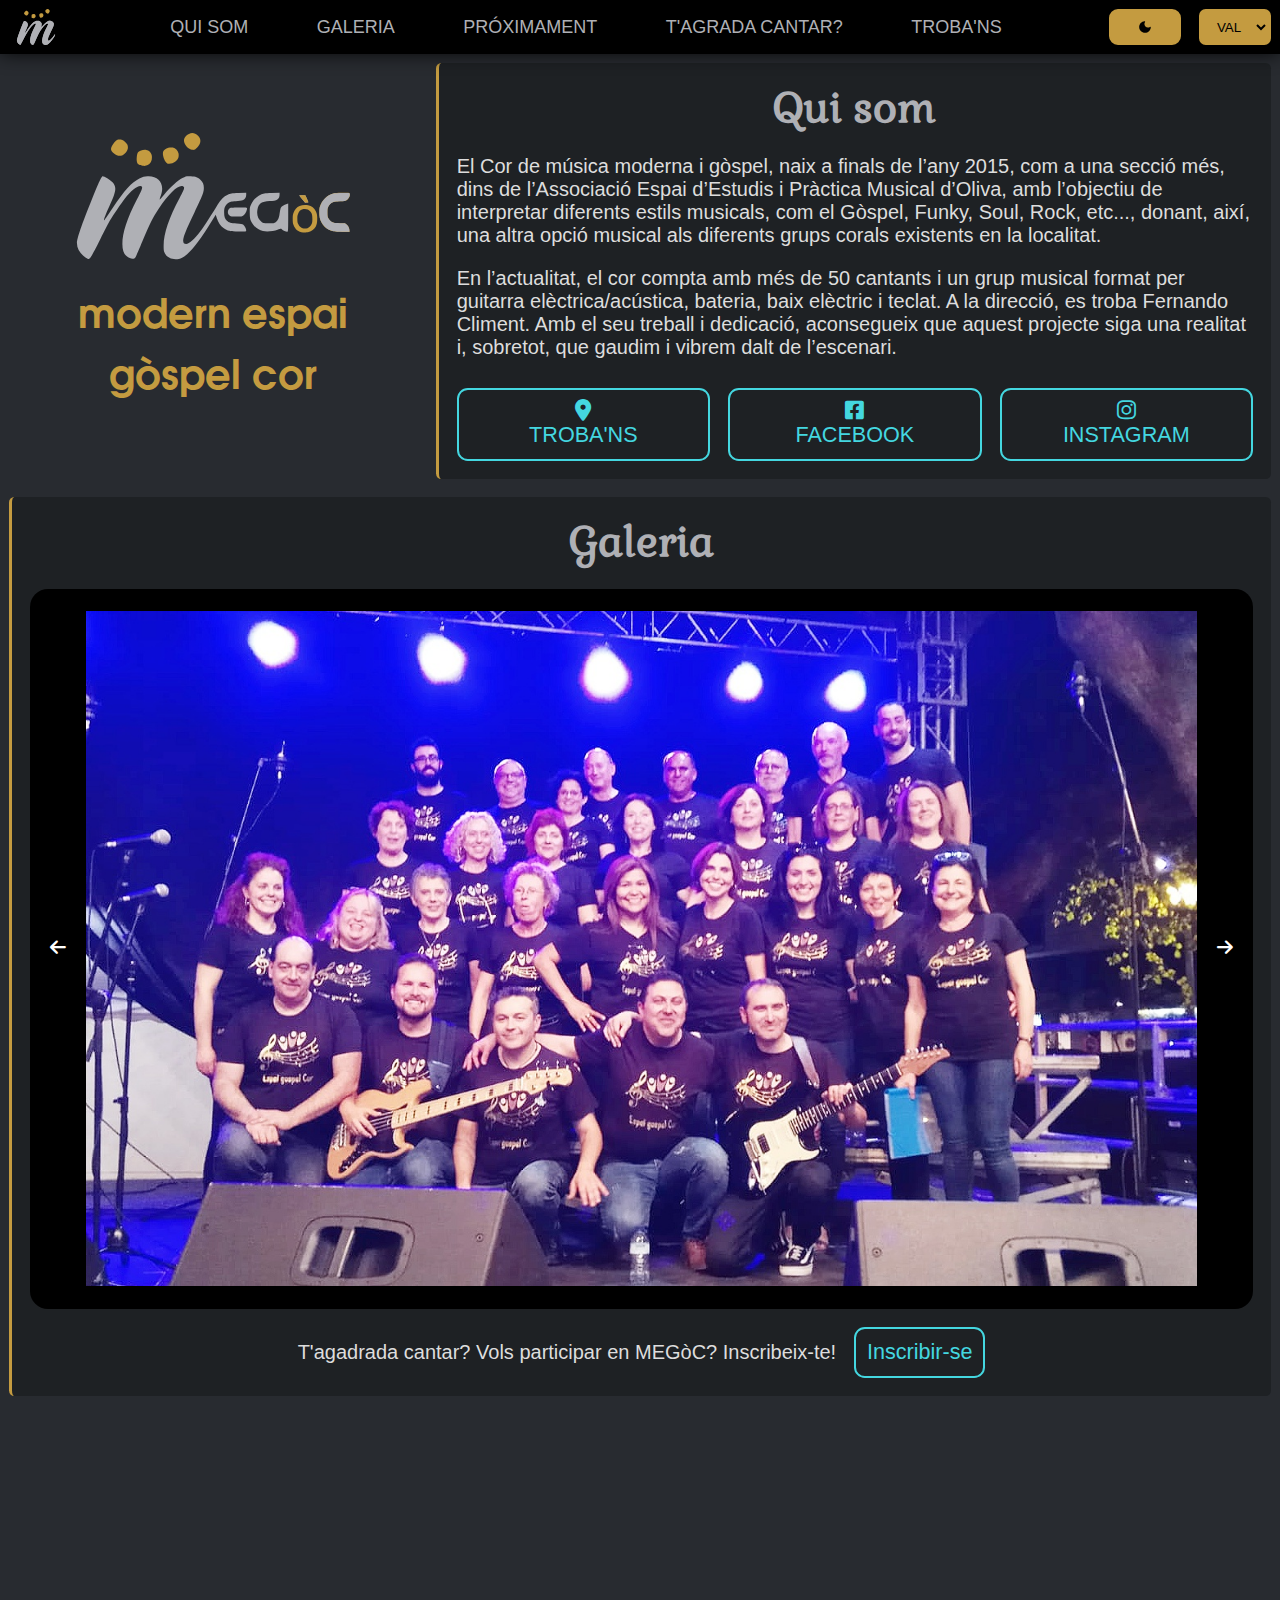
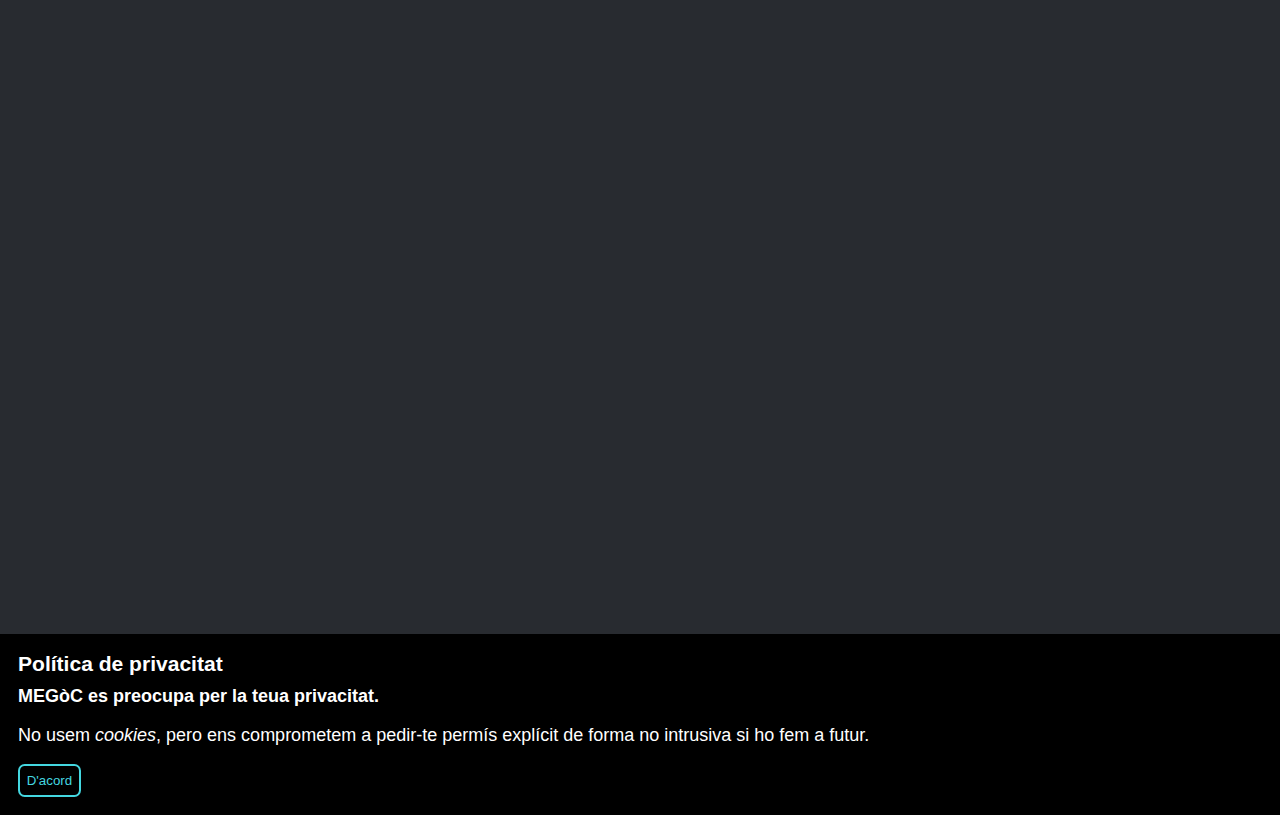
<file: index.html>
<!DOCTYPE html>
<html lang="es" class="dark">
  <head>
    <meta charset="UTF-8" />
    <meta http-equiv="X-UA-Compatible" content="IE=edge" />
    <meta name="viewport" content="width=device-width, initial-scale=1.0" />
    <!--FONTAWESOME-->
    <link rel="stylesheet" href="fontawesome/css/all.min.css">
    <!--ANIMATIONS-->
    <link rel="stylesheet" href="css/animate.compat.css">
    <script src="js/wow.min.js"></script>
    <!--TRANSLATIONS-->
    <script src="js/translate.js"></script>

    <link rel="stylesheet" href="css/style.css" />
    <script src="js/code.js" defer></script>
    <title>MEGòC</title>
    <link rel="shortcut icon" href="./img/megoc-m.svg">
  </head>

  <body>
    <header class="dropshadow">
      <div id="logo-m">
        <img src="img/megoc-m.svg" alt="Logo MEGòC M" />
      </div>
      <nav id="nav-pc">
        <ul class="nav-links">
          <li><a href="#qui-som">QUI SOM</a></li>
          <li><a href="#galeria">GALERIA</a></li>
          <li><a href="#proximament">PRÓXIMAMENT</a></li>
          <li><a href="#cantar">T'AGRADA CANTAR?</a></li>
          <li><a href="#trobans">TROBA'NS</a></li>
        </ul>
      </nav>
      <nav id="nav-mobile">
        <ul class="nav-links">
          <li><a href="#qui-som">QUI SOM</a></li>
          <li><a href="#galeria">GALERIA</a></li>
          <li><a href="#proximament">PRÓXIMAMENT</a></li>
          <li><a href="#cantar">T'AGRADA CANTAR?</a></li>
          <li><a href="#trobans">TROBA'NS</a></li>
          <li>
            <div id="tema-idioma-nav">
              <a class=".button tema-btn"><i></i></a>
              <select class="idioma">
                <option value="val" selected>VAL</option>
                <option value="esp">ESP</option>
                <option value="eng">ENG</option>
              </select>
            </div>
          </li>
        </ul>
      </nav>
      <div id="tema-idioma-hd">
        <a class="button tema-btn"><i></i></a>
        <select class="idioma">
          <option value="val" selected>VAL</option>
          <option value="esp">ESP</option>
          <option value="eng">ENG</option>
        </select>
      </div>
      <div id="h-menu">
        <img src="img/hamburger.svg" alt="Menú" />
      </div>
    </header>
    <main class="animate fadeIn">
      <section>
        <div id="logo-megoc">
          <img src="img/megoc-full.svg" alt="Logo completo de megoc" />
        </div>
        <h1>modern&nbsp;espai gòspel&nbsp;cor</h1>
      </section>

      <section id="qui-som">
        <h2>Qui som</h2>
        <p>
          El Cor de música moderna i gòspel, naix a finals de l’any 2015, com a una secció
          més, dins de l’Associació Espai d’Estudis i Pràctica Musical d’Oliva, amb l’objectiu de
          interpretar diferents estils musicals, com el Gòspel, Funky, Soul, Rock, etc..., donant,
          així, una altra opció musical als diferents grups corals existents en la localitat.
        </p>
        <p>
          En l’actualitat, el cor compta amb més de 50 cantants i un grup musical format per
          guitarra elèctrica/acústica, bateria, baix elèctric i teclat. A la direcció, es troba
          Fernando Climent. Amb el seu treball i dedicació, aconsegueix que aquest projecte
          siga una realitat i, sobretot, que gaudim i vibrem dalt de l’escenari.
        </p>
        <div id="redes">
          <a href="#trobans" class="button">
            <p><i class="fa-solid fa-location-dot fa-fw"></i><span>Troba'ns</span></p>
          </a>
          <a href="https://www.facebook.com/ModernEspaiGospelCor" class="button">
            <p><i class="fa-brands fa-square-facebook fa-fw"></i><span>Facebook</span></p>
          </a>
          <a href="https://www.instagram.com/modernespaigospelcor" class="button">
            <p><i class="fa-brands fa-instagram fa-fw"></i><span>Instagram</span></p>
          </a>
        </div>
      </section>

      <section id="galeria">
        <h2>Galeria</h2>
        <div class="galeria">
          <button class="left-arrow clear-input"><i class="fa-solid fa-arrow-left"></i></button>
          <div class="imgs">
            <div class="img-wrapper">
              <img src="img/logos-fotos-megoc/IMG-20201005-WA0022.jpg" alt="" />
            </div>
            <div class="img-wrapper">
              <img src="img/logos-fotos-megoc/IMG-20210603-WA0006.jpg" alt="" />
            </div>
            <div class="img-wrapper">
              <img
                src="img/logos-fotos-megoc/IMG_20210726_161649_466.jpg"
                alt=""
              />
            </div>
            <div class="img-wrapper">
              <img
                src="img/logos-fotos-megoc/IMG_20210903_125707_426.webp"
                alt=""
              />
            </div>
          </div>
          <button class="right-arrow clear-input"><i class="fa-solid fa-arrow-right"></i></button>
        </div>
        <div id="group-insc">
          <p>T'agadrada cantar? Vols participar en MEGòC? Inscribeix-te!</p>
          <a href="#cantar" class="button">Inscribir-se</a>
        </div>
      </section>

      <section id="proximament">
        <h2>Próximament</h2>
        <div class="calendario">
          <div class="hoja">
            <h3><strong>10</strong> gener</h3>
            <p>
              Lorem ipsum dolor sit amet, consectetur adipisicing elit. Possimus
              <br>
              <a href="/posts/example/">Más info</a>
            </p>
          </div>
          <div class="hoja">
            <h3><strong>1</strong> febrer</h3>
            <p>
              Lorem ipsum dolor sit amet, consectetur adipisicing elit. Possimus
              <br>
              <a href="/posts/example/">Más info</a>
            </p>
          </div>
          <div class="hoja">
            <h3><strong>5</strong> febrer</h3>
            <p>
              Lorem ipsum dolor sit amet, consectetur adipisicing elit. Possimus
              <br>
              <a href="/posts/example/">Más info</a>
            </p>
          </div>
          <div class="hoja">
            <h3><strong>29</strong> març</h3>
            <p>
              Lorem ipsum dolor sit amet, consectetur adipisicing elit. Possimus
              <br>
              <a href="/example/">Más info</a>
            </p>
          </div>
        </div>
      </section>

      <section id="cantar">
        <h2>T'agrada cantar?</h2>
        <p>
          MEGòC accepta participants dos vegades al any, avans de certs events importants.
        </p>
        <p>
          Per a formar part de MEGòC has de enviar-nos per correu electrónic la teua educació musical y parlar-nos una mica sobre tu y sobre que vols guanyar de l'experiència.
        </p>
        <div id="inscripcion">
          <p><strong>Dates d'inscripció</strong></p>
          <ul>
            <li>Del dia X de Y al A de B</li>
            <li>Del dia X de Y al A de B</li>
          </ul>
        </div>
        <a href="#" id="button-insc" class="button">Envia'ns un correu per a inscribir-te</a>
      </section>

      <section id="trobans">
        <h2>Troba'ns</h2>
        <p>Pots troban-nos assajant en aquests llocs</p>
        <div id="lugares">
          <div>
            <h3>Fecha, hora, Calle falsa 1, nº1</h3>
            <img src="img/poble1.jpeg" alt="" />
          </div>
          <div>
            <h3>Fecha, hora, Calle falsa 3, nº1</h3>
            <img src="img/poble2.jpeg" alt="" />
          </div>
        </div>
      </section>
    </main>
    <footer>
      <h3>Política de privacitat</h3>
      <p>
        <strong>MEGòC es preocupa per la teua privacitat.</strong>
      </p>
      <p>
        No usem <em>cookies</em>, pero ens comprometem a pedir-te permís explícit de forma no intrusiva si ho fem a futur.
      </p>
      <button id="close">D'acord</button>
    </footer>
    <form id="form-insc">
      <div class="form-group">
        <label for="nom">Nom</label>
        <input type="text" id="nom" name="nom" required="true">
      </div>
      <div class="form-group">
        <label for="email">Correu Electrónic</label>
        <input type="email" id="email" name="email" required="true">
      </div>
      <div class="form-group">
        <label for="asumpte">Asumpte</label>
        <input type="text" id="asumpte" name="asumpte" required="true">
      </div>
      <div class="form-group">
        <label for="cos">Cos</label>
        <textarea id="cos" name="cos" required="true"></textarea>
      </div>
      <div class="button-group">
        <button type="submit">Envia</button>
      </div>
    </form>
    <div id="overlay"></div>
  </body>
</html>
</file>
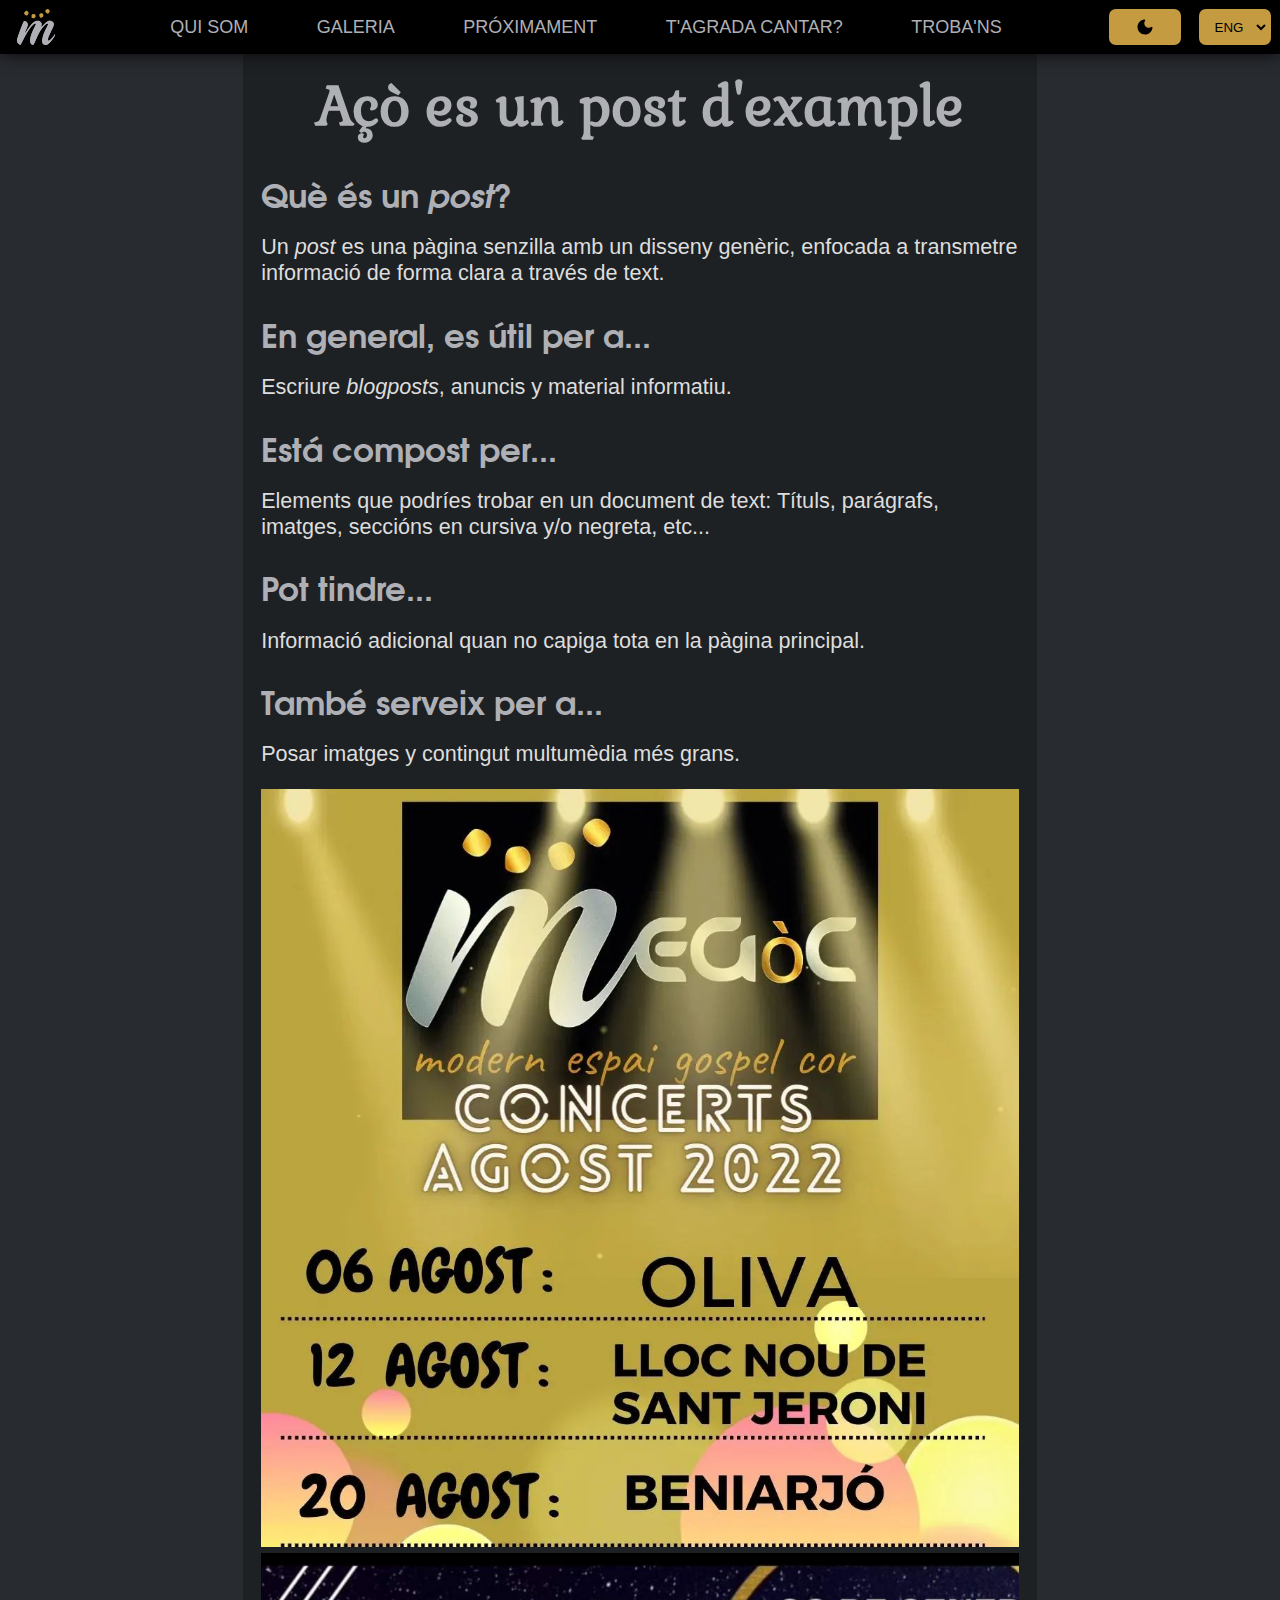
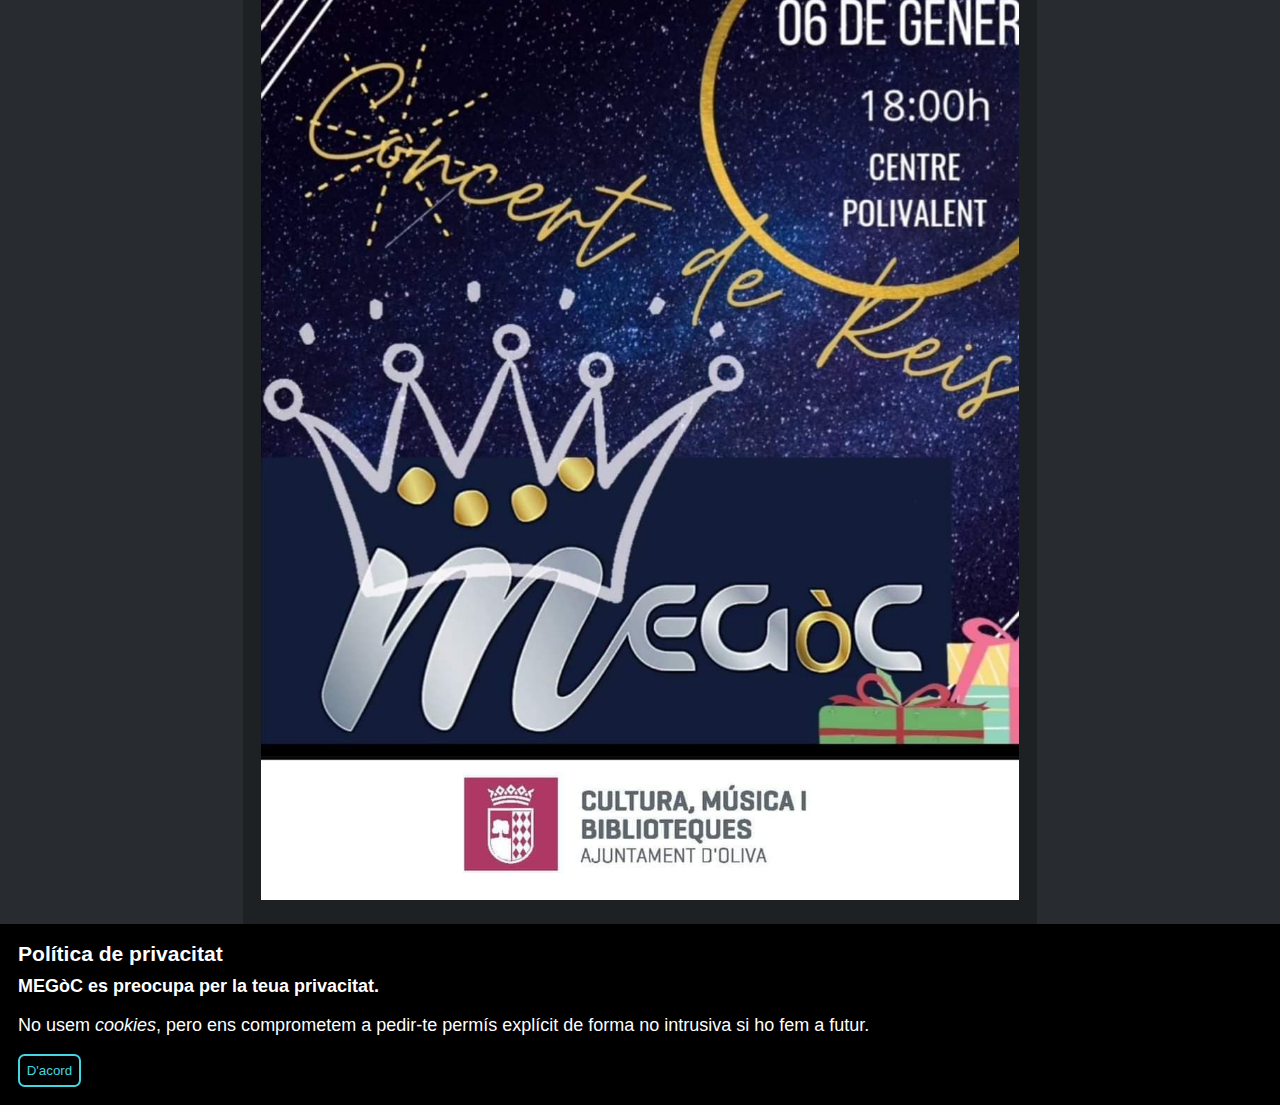
<file: example/index.html>
<!DOCTYPE html>
<html lang="es">
  <head>
    <title></title>
    <meta charset="UTF-8">
    <meta name="viewport" content="width=device-width, initial-scale=1">
    <!--FONTAWESOME-->
    <link rel="stylesheet" href="/fontawesome/css/all.min.css">
    <!--ANIMATIONS-->
    <link rel="stylesheet" href="/css/animate.compat.css">
    <script src="/js/wow.min.js"></script>
    <!--TRANSLATIONS-->
    <script src="/js/translate.js"></script>

    <link rel="stylesheet" href="/css/post.css" />
    <script src="/js/code.js" defer></script>
  </head>
  <body>
    <header class="dropshadow">
      <div id="logo-m">
        <img src="/img/megoc-m.svg" alt="Logo MEGòC M" />
      </div>
      <nav id="nav-pc">
        <ul class="nav-links">
          <li><a href="/#qui-som">QUI SOM</a></li>
          <li><a href="/#galeria">GALERIA</a></li>
          <li><a href="/#proximament">PRÓXIMAMENT</a></li>
          <li><a href="/#cantar">T'AGRADA CANTAR?</a></li>
          <li><a href="/#trobans">TROBA'NS</a></li>
        </ul>
      </nav>
      <nav id="nav-mobile">
        <ul class="nav-links">
          <li><a href="/#qui-som">QUI SOM</a></li>
          <li><a href="/#galeria">GALERIA</a></li>
          <li><a href="/#proximament">PRÓXIMAMENT</a></li>
          <li><a href="/#cantar">T'AGRADA CANTAR?</a></li>
          <li><a href="/#trobans">TROBA'NS</a></li>
          <li>
            <div id="tema-idioma-nav">
              <button class="tema-btn"><i></i></button>
              <select class="idioma">
                <option value="val" selected>VAL</option>
                <option value="esp" selected>ESP</option>
                <option value="eng" selected>ENG</option>
              </select>
            </div>
          </li>
        </ul>
      </nav>
      <div id="tema-idioma-hd">
        <button class="tema-btn"><i></i></button>
        <select class="idioma">
          <option value="val" selected>VAL</option>
          <option value="esp" selected>ESP</option>
          <option value="eng" selected>ENG</option>
        </select>
      </div>
      <div id="h-menu">
        <img src="/img/hamburger.svg" alt="Menú" />
      </div>
    </header>

    <main>
      <h1>Açò es un post d'example</h1>
      <h2>Què és un <em>post</em>?</h2>
      <p>Un <em>post</em> es una pàgina senzilla amb un disseny genèric, enfocada a transmetre informació de forma clara a través de text.</p>
      <h2>En general, es útil per a...</h2>
      <p>Escriure <em>blogposts</em>, anuncis y material informatiu.</p>
      <h2>Está compost per...</h2>
      <p>Elements que podríes trobar en un document de text: Títuls, parágrafs, imatges, seccións en cursiva y/o negreta, etc...</p>
      <h2>Pot tindre...</h2>
      <p>Informació adicional quan no capiga tota en la pàgina principal.</p>
      <h2>També serveix per a...</h2>
      <p>Posar imatges y contingut multumèdia més grans.</p>
      <div class="media">
        <img src="/img/ig-3.jpeg" alt="">
        <img src="/img/ig-4.jpg" alt="">
      </div>
    </main>

    <footer>
      <h3>Política de privacitat</h3>
      <p>
      <strong>MEGòC es preocupa per la teua privacitat.</strong>
      </p>
      <p>
        No usem <em>cookies</em>, pero ens comprometem a pedir-te permís explícit de forma no intrusiva si ho fem a futur.
      </p>
      <button id="close">D'acord</button>
    </footer>
  </body>
</html>
</file>
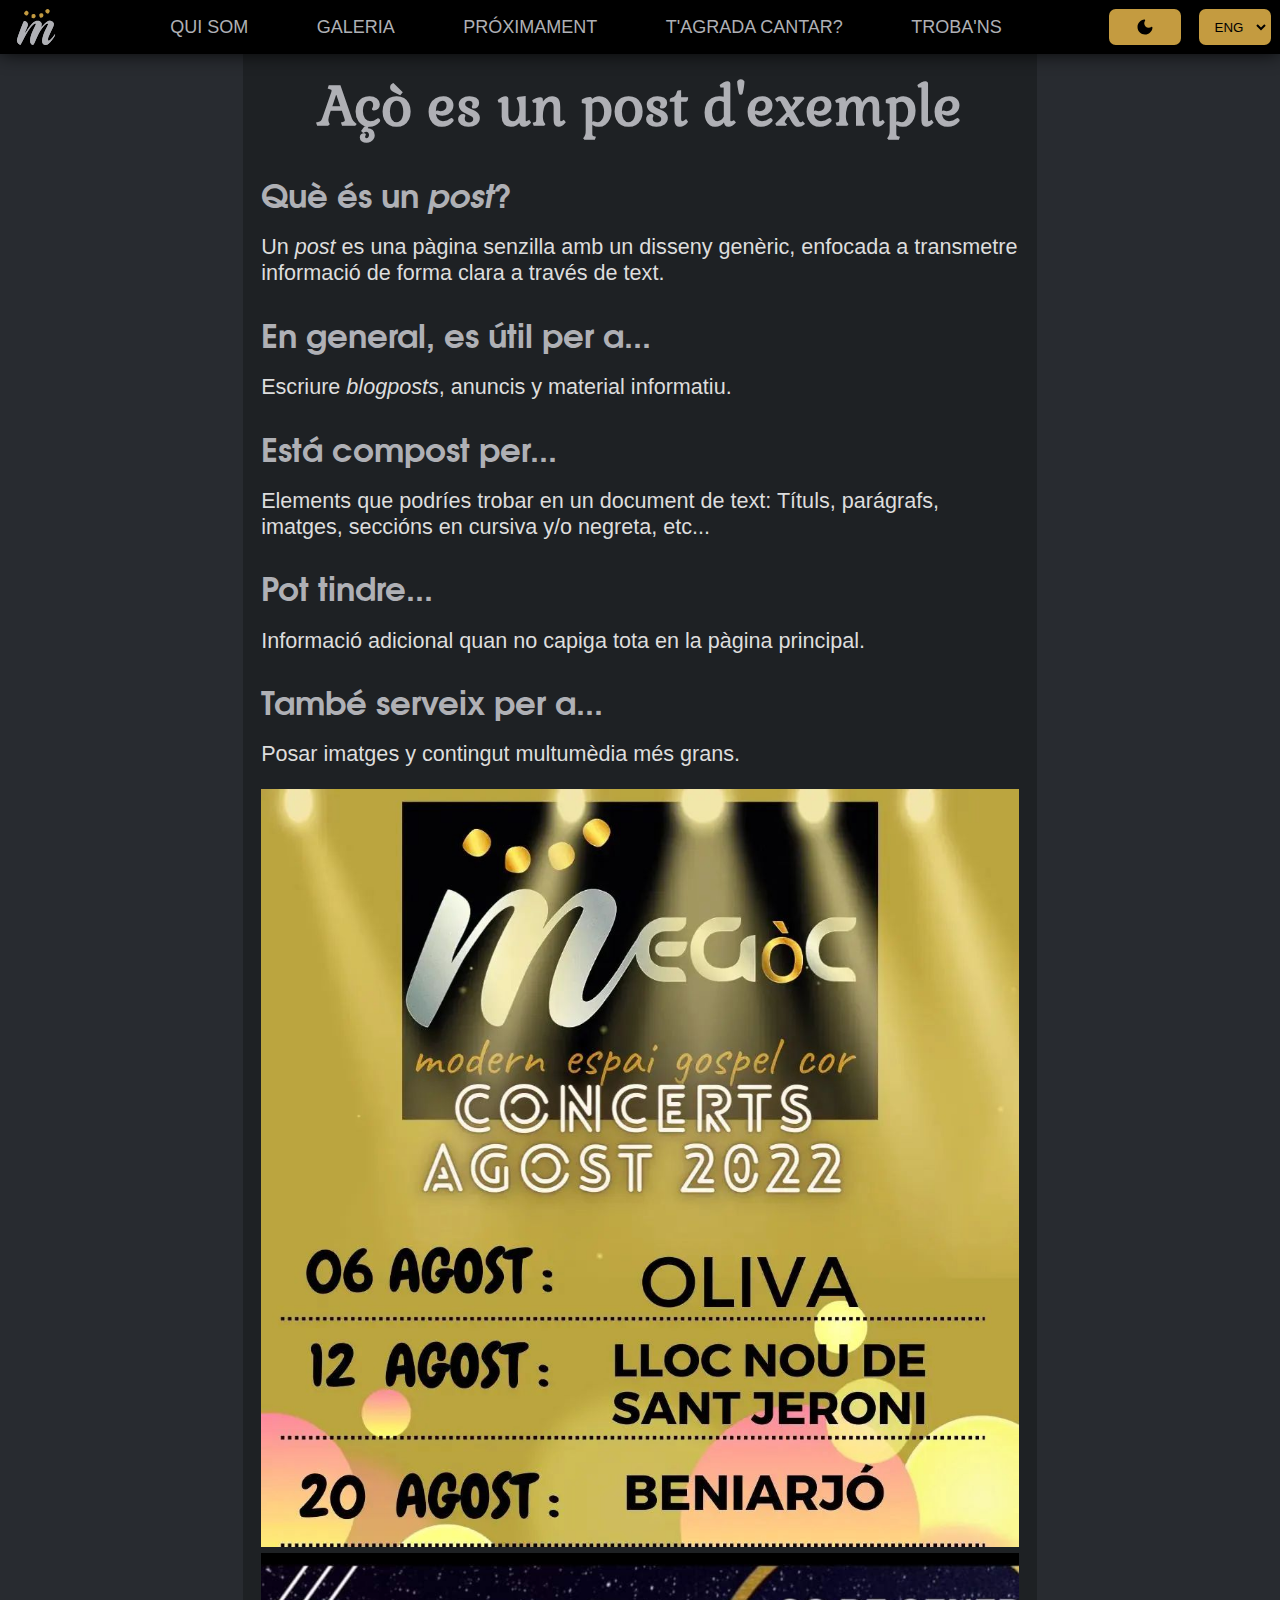
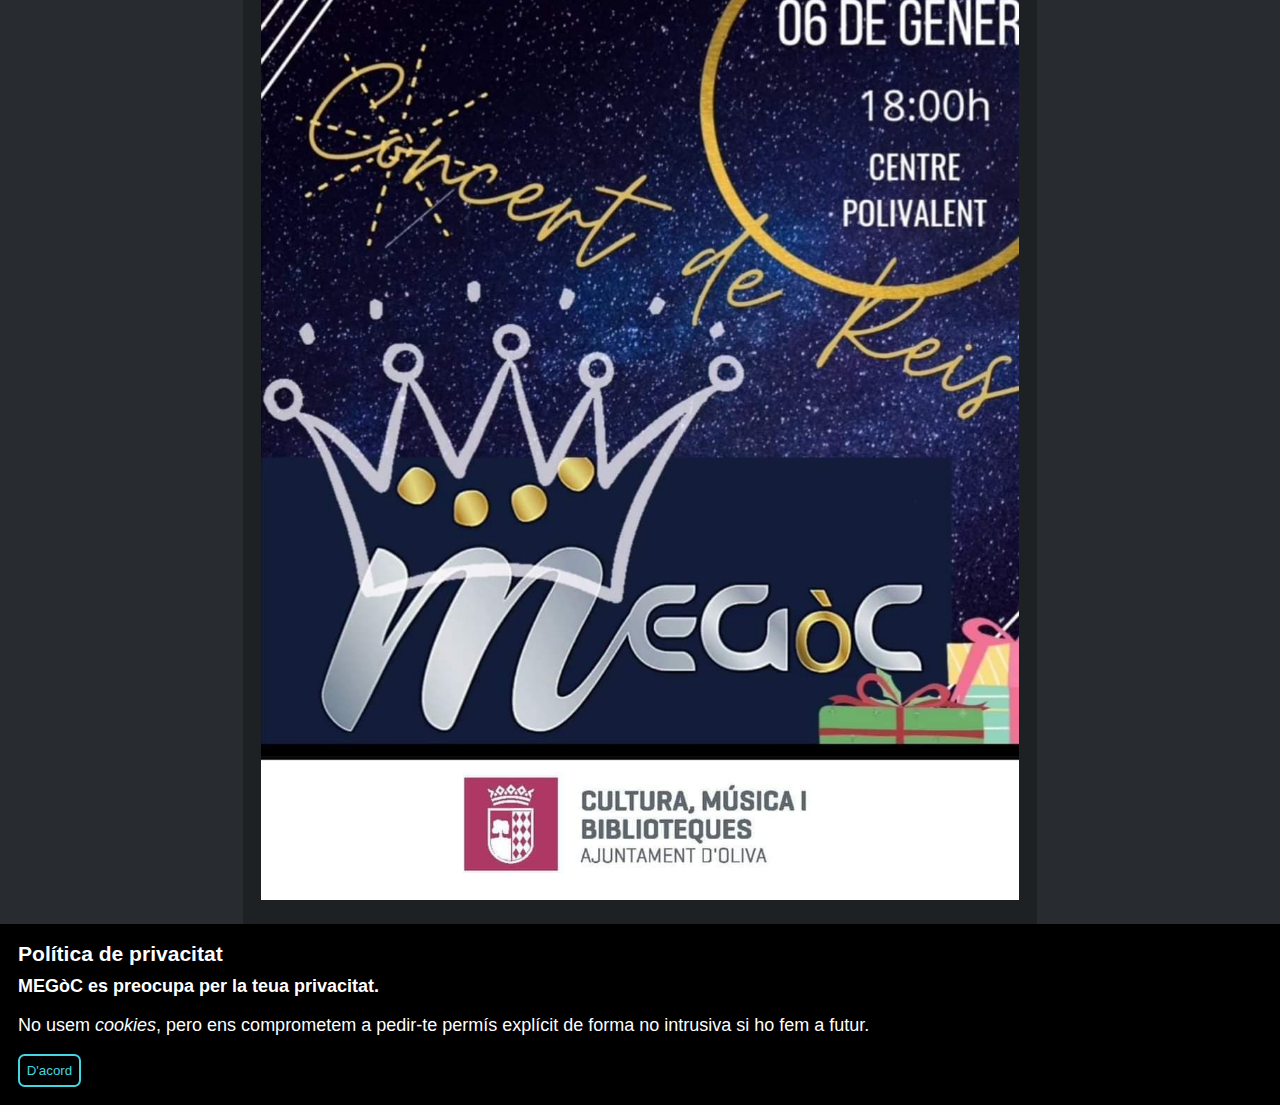
<file: posts/example/index.html>
<!DOCTYPE html>
<html lang="es">
  <head>
    <title></title>
    <meta charset="UTF-8">
    <meta name="viewport" content="width=device-width, initial-scale=1">
    <!--FONTAWESOME-->
    <link rel="stylesheet" href="/fontawesome/css/all.min.css">
    <!--ANIMATIONS-->
    <link rel="stylesheet" href="/css/animate.compat.css">
    <script src="/js/wow.min.js"></script>
    <!--TRANSLATIONS-->
    <script src="/js/translate.js"></script>

    <link rel="stylesheet" href="/css/post.css" />
    <script src="/js/code.js" defer></script>
    <link rel="shortcut icon" href="./img/megoc-m.svg">
  </head>
  <body>
    <header class="dropshadow">
      <div id="logo-m">
        <img src="/img/megoc-m.svg" alt="Logo MEGòC M" />
      </div>
      <nav id="nav-pc">
        <ul class="nav-links">
          <li><a href="/#qui-som">QUI SOM</a></li>
          <li><a href="/#galeria">GALERIA</a></li>
          <li><a href="/#proximament">PRÓXIMAMENT</a></li>
          <li><a href="/#cantar">T'AGRADA CANTAR?</a></li>
          <li><a href="/#trobans">TROBA'NS</a></li>
        </ul>
      </nav>
      <nav id="nav-mobile">
        <ul class="nav-links">
          <li><a href="/#qui-som">QUI SOM</a></li>
          <li><a href="/#galeria">GALERIA</a></li>
          <li><a href="/#proximament">PRÓXIMAMENT</a></li>
          <li><a href="/#cantar">T'AGRADA CANTAR?</a></li>
          <li><a href="/#trobans">TROBA'NS</a></li>
          <li>
            <div id="tema-idioma-nav">
              <button class="tema-btn"><i></i></button>
              <select class="idioma">
                <option value="val" selected>VAL</option>
                <option value="esp" selected>ESP</option>
                <option value="eng" selected>ENG</option>
              </select>
            </div>
          </li>
        </ul>
      </nav>
      <div id="tema-idioma-hd">
        <button class="tema-btn"><i></i></button>
        <select class="idioma">
          <option value="val" selected>VAL</option>
          <option value="esp" selected>ESP</option>
          <option value="eng" selected>ENG</option>
        </select>
      </div>
      <div id="h-menu">
        <img src="/img/hamburger.svg" alt="Menú" />
      </div>
    </header>

    <main>
      <h1>Açò es un post d'exemple</h1>
      <h2>Què és un <em>post</em>?</h2>
      <p>Un <em>post</em> es una pàgina senzilla amb un disseny genèric, enfocada a transmetre informació de forma clara a través de text.</p>
      <h2>En general, es útil per a...</h2>
      <p>Escriure <em>blogposts</em>, anuncis y material informatiu.</p>
      <h2>Está compost per...</h2>
      <p>Elements que podríes trobar en un document de text: Títuls, parágrafs, imatges, seccións en cursiva y/o negreta, etc...</p>
      <h2>Pot tindre...</h2>
      <p>Informació adicional quan no capiga tota en la pàgina principal.</p>
      <h2>També serveix per a...</h2>
      <p>Posar imatges y contingut multumèdia més grans.</p>
      <div class="media">
        <img src="/img/ig-3.jpeg" alt="">
        <img src="/img/ig-4.jpg" alt="">
      </div>
    </main>

    <footer>
      <h3>Política de privacitat</h3>
      <p>
      <strong>MEGòC es preocupa per la teua privacitat.</strong>
      </p>
      <p>
        No usem <em>cookies</em>, pero ens comprometem a pedir-te permís explícit de forma no intrusiva si ho fem a futur.
      </p>
      <button id="close">D'acord</button>
    </footer>
  </body>
</html>
</file>
<file: css/style.css>
@charset "UTF-8";
@font-face {
  font-family: tex-gyre-adventor;
  src: url(../fonts/texgyreadventor-regular.otf);
  font-style: normal;
  font-weight: normal;
}
@font-face {
  font-family: tex-gyre-adventor;
  src: url(../fonts/texgyreadventor-bold.otf);
  font-style: normal;
  font-weight: bold;
}
@font-face {
  font-family: tex-gyre-adventor;
  src: url(../fonts/texgyreadventor-italic.otf);
  font-style: italic;
  font-weight: normal;
}
@font-face {
  font-family: tex-gyre-adventor;
  src: url(../fonts/texgyreadventor-bolditalic.otf);
  font-style: italic;
  font-weight: bold;
}
@font-face {
  font-family: Gabriela;
  src: url(../fonts/Gabriela-Regular.ttf);
}
* {
  padding: 0;
  margin: 0;
  box-sizing: border-box;
  list-style-type: none;
  text-decoration: none;
}

:root {
  --megoc-silver: #AFB0B5;
  --megoc-gold: #C49B40;
  --red: #E04D44;
  --links: #44D7E0;
  --blue: var(--links);
  --fg: #DDDDDD;
  --hl: var(--megoc-silver);
  --btn-bg: var(--blue);
  --btn-fg: black;
  --bg-1: #1e2124;
  --bg-2: #282b30;
  --bg-3: #36393e;
  --bg-4: #424549;
  background-color: var(--bg-2);
  color: var(--fg);
  font-size: 18px;
  font-family: "Open Sans", Helvetica, Arial, sans-serif;
  --header-height: 3rem;
  scroll-padding-top: var(--header-height);
  scroll-behavior: smooth;
}
:root.light {
  --fg: #2E2E2E;
  --hl: var(--megoc-gold);
  --bg-4: #f6f6f6;
  --bg-3: #f0ebeb;
  --bg-2: #ece7e7;
  --bg-1: #d8d8d8;
  --blue: #0066ff;
  --btn-fg: white;
}

main *:not(:is(button, .button)) {
  transition: none 400ms ease;
  transition-property: background-color, color, border-color;
}

h1, h2, h3, h4, li {
  padding-bottom: 0.5em;
}

p {
  padding-bottom: 1em;
}

h2 {
  color: var(--hl);
}

a {
  color: var(--blue);
}

input[type=sumbit],
input[type=reset],
select,
button,
.button {
  background-color: transparent;
  color: var(--btn-bg);
  border: 2px solid var(--btn-bg);
  border-radius: 0.5em;
  padding: 0.5em;
  transition: none 50ms ease;
  transition-property: background-color, color, transform;
  display: block;
  text-align: center;
}
input[type=sumbit]:is(:hover, :focus),
input[type=reset]:is(:hover, :focus),
select:is(:hover, :focus),
button:is(:hover, :focus),
.button:is(:hover, :focus) {
  background-color: var(--btn-bg);
  color: var(--btn-fg);
}
input[type=sumbit]:is(:active),
input[type=reset]:is(:active),
select:is(:active),
button:is(:active),
.button:is(:active) {
  transform: scale(0.95);
}

.snap {
  scroll-snap-align: start;
}

.clear-input, .galeria .left-arrow, .galeria .right-arrow {
  border: none;
  outline: none;
  color: inherit;
  cursor: pointer;
  font-size: 1rem;
  font-family: inherit;
}
.clear-input:hover, .galeria .left-arrow:hover, .galeria .right-arrow:hover, .clear-input:focus, .galeria .left-arrow:focus, .galeria .right-arrow:focus, .clear-input:active, .galeria .left-arrow:active, .galeria .right-arrow:active {
  transform: none;
}

.tema-btn {
  border-radius: 0.5em;
}
.tema-btn i {
  display: block;
  height: 100%;
}
.tema-btn i::before {
  content: "";
  display: block;
  width: 100%;
  height: 100%;
  background-image: url("../img/moon.svg");
  background-position: center;
  background-size: contain;
  background-repeat: no-repeat;
}
.light .tema-btn i::before {
  background-image: url("../img/sun.svg");
}

.galeria {
  display: grid;
  grid-template-columns: calc(1rem + 3vw) 1fr calc(1rem + 3vw);
  margin-bottom: 1rem;
}
.galeria .imgs {
  overflow-x: scroll;
  scroll-behavior: smooth;
  scroll-snap-type: x mandatory;
  grid-column: 2/3;
  display: grid;
  grid-template-rows: 1fr;
  grid-auto-flow: column;
  grid-auto-columns: 100%;
}
.galeria .imgs .img-wrapper {
  scroll-snap-align: start;
  background-color: black;
  display: grid;
  place-items: center;
  max-height: 100%;
  max-width: 100%;
}
.galeria .imgs .img-wrapper img {
  text-align: center;
  max-height: 80vmin;
  max-width: 100%;
}
.galeria .left-arrow, .galeria .right-arrow {
  height: 100%;
  margin: 0;
  border: unset;
  background-color: black;
  color: white;
  text-align: center;
  transition: box-shadow 150ms ease;
  z-index: 1;
}
.galeria .left-arrow.left-arrow, .galeria .right-arrow.left-arrow {
  border-radius: 1rem 0 0 1rem;
}
.galeria .left-arrow.left-arrow:hover, .galeria .right-arrow.left-arrow:hover {
  box-shadow: 1rem 0px 10px -10px rgba(80, 80, 80, 0.9);
}
.galeria .left-arrow.right-arrow, .galeria .right-arrow.right-arrow {
  border-radius: 0 1rem 1rem 0;
}
.galeria .left-arrow.right-arrow:hover, .galeria .right-arrow.right-arrow:hover {
  box-shadow: -1rem 0px 10px -10px rgba(80, 80, 80, 0.9);
}

#overlay {
  z-index: 15;
  position: fixed;
  inset: 0;
  opacity: 0;
  display: none;
  transition: opacity 200ms ease;
  background-color: black;
}

body.show-form #overlay {
  display: unset;
  opacity: 0.8;
}
body.show-form main > * {
  cursor: default !important;
}

form#form-insc {
  z-index: 20;
  font-size: 120%;
  background-color: var(--bg-1);
  color: var(--fg);
  position: fixed;
  top: 50%;
  left: 50%;
  max-width: 80vw;
  width: 500px;
  padding: 1rem 2rem;
  transform: translate(-50%, -50%);
  border: 0.2rem solid var(--hl);
  border-radius: 0.5rem;
  display: none;
}
form#form-insc label {
  font-weight: bold;
  font-size: 110%;
}
form#form-insc input, form#form-insc textarea, form#form-insc button, form#form-insc .button {
  font-size: inherit;
  border: 2px solid var(--hl);
  border-radius: 0.25rem;
  color: inherit;
  background-color: var(--bg-3);
  padding: 0.5rem;
}
form#form-insc input:hover, form#form-insc input:active, form#form-insc textarea:hover, form#form-insc textarea:active, form#form-insc button:hover, form#form-insc button:active, form#form-insc .button:hover, form#form-insc .button:active {
  background-color: var(--bg-4);
}
form#form-insc input:hover[type=submit], form#form-insc input:active[type=submit], form#form-insc textarea:hover[type=submit], form#form-insc textarea:active[type=submit], form#form-insc button:hover[type=submit], form#form-insc button:active[type=submit], form#form-insc .button:hover[type=submit], form#form-insc .button:active[type=submit] {
  cursor: pointer;
}
form#form-insc textarea {
  height: 20ch;
}
form#form-insc .form-group {
  margin-bottom: 1rem;
  margin-inline: auto;
}
form#form-insc .form-group > * {
  display: block;
  width: 100%;
}
form#form-insc .button-group > * {
  width: 100%;
}
.show-form form#form-insc {
  display: unset;
}

header {
  position: fixed;
  top: 0;
  left: 0;
  width: 100%;
  display: grid;
  grid-template-columns: 3rem 1fr 3rem;
  grid-template-rows: var(--header-height) auto;
  justify-content: space-between;
  z-index: 10;
}
header + * {
  margin-top: var(--header-height);
}
header > * {
  background-color: black;
}
header img {
  max-height: 100%;
}
header :is(#h-menu, #logo-m) img {
  padding-block: 0.5rem;
  height: 100%;
  width: 100%;
}
header #h-menu {
  grid-column: -2/-1;
  text-align: center;
  cursor: pointer;
}
header #logo-m {
  grid-column: 1/2;
  text-align: center;
}

.dropshadow {
  box-shadow: 0px -2px 20px black;
}

nav#nav-pc > *,
#tema-idioma-hd {
  display: none;
}

nav#nav-mobile {
  grid-column: 1/-1;
  grid-row: -2/-1;
  max-height: 0;
  transition: max-height 500ms ease-in;
  overflow: hidden;
  background-color: black;
}
nav#nav-mobile.expanded {
  max-height: 100%;
}
nav#nav-mobile ul {
  text-align: center;
}
nav#nav-mobile ul li {
  display: block;
  width: 100%;
  padding: 0;
}
nav#nav-mobile ul li a {
  display: block;
  width: 100%;
  height: 100%;
  padding: 0.5rem;
  color: var(--megoc-silver);
  transition: none 100ms ease;
  transition-property: color, background-color;
}
nav#nav-mobile ul li a:hover {
  color: var(--links);
  background-color: #111;
}
nav#nav-mobile #tema-idioma-nav {
  padding: 0.5rem;
  display: grid;
  grid-template-columns: 1fr 1fr;
  gap: 0.5rem;
  --btn-bg: var(--megoc-gold);
  --btn-fg: black;
}
nav#nav-mobile #tema-idioma-nav > * {
  background-color: var(--btn-bg);
  color: var(--btn-fg);
}

@media screen and (min-width: 992px) {
  #h-menu, nav#nav-mobile {
    display: none;
  }
  nav#nav-pc > *,
  #tema-idioma-hd {
    display: unset;
  }
  #tema-idioma-hd {
    display: grid;
    grid-template-columns: 1fr 1fr;
    --btn-bg: var(--megoc-gold);
    --btn-fg: black;
  }
  #tema-idioma-hd > * {
    background-color: var(--btn-bg);
    color: var(--btn-fg);
    margin: 0.5rem;
  }
  #tema-idioma-hd select {
    padding: 0;
  }
  header {
    box-shadow: 0px -2px 20px black;
    grid-template-columns: 4rem 1fr 10rem;
  }
  header nav#nav-pc ul {
    max-width: 900px;
    margin: auto;
    display: grid;
    grid-template-rows: 1fr;
    grid-auto-flow: column;
    text-align: center;
    height: 100%;
  }
  header nav#nav-pc ul li {
    padding: 0;
  }
  header nav#nav-pc ul li a {
    display: grid;
    place-items: center;
    height: 100%;
    width: 100%;
    color: var(--megoc-silver);
    transition: none 100ms ease;
    transition-property: color, background-color;
  }
  header nav#nav-pc ul li a:hover {
    color: var(--links);
    background-color: #1D1D1D;
  }
}
footer {
  position: relative;
  background-color: black;
  color: white;
  padding: 1rem;
  --btn-bg: var(--links);
  --btn-fg: black;
}

/**VERSIÓN MÓVIL**/
body {
  display: grid;
  min-height: 100vh;
  grid-template-columns: 1fr;
  grid-template-rows: auto 1fr auto;
}

main {
  display: grid;
  grid-template-columns: repeat(12, 1fr);
  grid-template-rows: unset;
  grid-auto-flow: row;
  gap: 1rem;
}
main > * {
  grid-column: 1/-1;
}
main section:first-of-type {
  text-align: center;
}
main section {
  padding: 1rem;
  scroll-snap-align: start;
}
main section:first-of-type img {
  max-width: 100%;
}
main section:first-of-type h1 {
  color: var(--megoc-gold);
  font-family: tex-gyre-adventor;
}
main section:not(:first-of-type) {
  background-color: var(--bg-1);
  border-left: 0.2rem solid var(--megoc-gold);
}
.light main section:not(:first-of-type) {
  border-left-color: var(--megoc-silver);
}
main section h2 {
  text-align: center;
  font-family: Gabriela;
  font-size: 2.3rem;
}
main section button, main section .button {
  width: 100%;
  font-size: 1.2rem;
}
main section#qui-som #redes {
  display: grid;
  gap: 1rem;
  grid-template-columns: 1fr 1fr;
  grid-template-rows: auto auto;
  text-align: center;
  margin-top: 0.5rem;
  justify-items: center;
}
main section#qui-som #redes > :first-child {
  grid-column: 1/-1;
}
main section#qui-som #redes p {
  padding-bottom: 0;
  text-transform: uppercase;
}
main section#qui-som #redes i.fa-square-facebook, main section#qui-som #redes i.fa-instagram {
  display: block;
  margin: auto;
}
main section#galeria #group-insc {
  display: flex;
  flex-flow: column;
  align-items: center;
  justify-content: center;
}
@media screen and (min-width: 768px) {
  main section#galeria #group-insc {
    flex-flow: row;
    gap: 1rem;
  }
  main section#galeria #group-insc p {
    margin: 0;
    padding: 0;
  }
  main section#galeria #group-insc .button {
    width: fit-content;
  }
}
main section#proximament .calendario {
  display: flex;
  flex-flow: row wrap;
  gap: 1rem;
  justify-content: space-around;
}
main section#proximament .calendario .hoja {
  flex: 160px 1 0;
  max-width: 200px;
  min-height: 150px;
  display: grid;
  grid-template-rows: auto 1fr;
}
main section#proximament .calendario h3 {
  text-align: center;
  padding-block: 0.6em 0.3em;
  background-color: var(--red);
  color: white;
}
main section#proximament .calendario h3 strong {
  font-size: 150%;
}
main section#proximament .calendario p {
  background-color: white;
  color: black;
  font-size: 90%;
  padding: 0.2em 0.5em;
}
main section#proximament .calendario a {
  color: red;
  text-decoration: underline;
}
main section#cantar ul li {
  list-style-type: square;
  margin-left: 1rem;
}
main section#trobans {
  text-align: center;
}
main section#trobans #lugares {
  padding-inline: 0.5rem;
}
main section#trobans #lugares > * {
  margin: 0 auto 0.5rem;
}
main section#trobans #lugares > * h3 {
  font-weight: lighter;
  font-size: 1.4rem;
}
main section#trobans #lugares > * img {
  max-width: 100%;
  max-height: 300px;
}

/**VISTA PC/TABLET**/
@media screen and (min-width: 768px) {
  main {
    font-size: 20px;
    padding: 0.5rem;
  }
  main section {
    border-radius: 0.3rem;
  }
  main section:first-of-type {
    grid-column: 1/5;
    align-self: center;
  }
  main section#qui-som {
    grid-column: 5/-1;
    grid-template-columns: repeat(3, 1fr);
    grid-template-rows: unset;
  }
  main section#qui-som #redes {
    grid-template-columns: repeat(3, 1fr);
    grid-template-rows: auto;
    align-items: center;
  }
  main section#qui-som #redes > :first-child {
    grid-column: unset;
  }
  main section#qui-som #redes i {
    display: block;
    margin: auto;
  }
  main section#cantar {
    grid-column: 1/6;
  }
  main section#trobans {
    grid-column: 6/-1;
    text-align: center;
  }
  main section#trobans #lugares > * {
    display: grid;
    grid-template-columns: 40% 1fr;
    align-items: center;
    text-align: left;
    font-size: 1.5rem;
    margin-top: 1rem;
  }
}
/**VISTA PC**/
@media screen and (min-width: 992px) {
  main section#cantar {
    grid-column: 1/5;
  }
  main section#trobans {
    grid-column: 5/-1;
  }
  main section#trobans #lugares {
    display: flex;
    justify-content: space-between;
    gap: 0.5rem;
  }
  main section#trobans #lugares > * {
    grid-template-columns: 1fr;
  }
}
</file>
<file: css/post.css>
@font-face {
  font-family: tex-gyre-adventor;
  src: url(../fonts/texgyreadventor-regular.otf);
  font-style: normal;
  font-weight: normal;
}
@font-face {
  font-family: tex-gyre-adventor;
  src: url(../fonts/texgyreadventor-bold.otf);
  font-style: normal;
  font-weight: bold;
}
@font-face {
  font-family: tex-gyre-adventor;
  src: url(../fonts/texgyreadventor-italic.otf);
  font-style: italic;
  font-weight: normal;
}
@font-face {
  font-family: tex-gyre-adventor;
  src: url(../fonts/texgyreadventor-bolditalic.otf);
  font-style: italic;
  font-weight: bold;
}
@font-face {
  font-family: Gabriela;
  src: url(../fonts/Gabriela-Regular.ttf);
}
* {
  padding: 0;
  margin: 0;
  box-sizing: border-box;
  list-style-type: none;
  text-decoration: none;
}

:root {
  --megoc-silver: #AFB0B5;
  --megoc-gold: #C49B40;
  --red: #E04D44;
  --links: #44D7E0;
  --blue: var(--links);
  --fg: #DDDDDD;
  --hl: var(--megoc-silver);
  --btn-bg: var(--blue);
  --btn-fg: black;
  --bg-1: #1e2124;
  --bg-2: #282b30;
  --bg-3: #36393e;
  --bg-4: #424549;
  background-color: var(--bg-2);
  color: var(--fg);
  font-size: 18px;
  font-family: "Open Sans", Helvetica, Arial, sans-serif;
  --header-height: 3rem;
  scroll-padding-top: var(--header-height);
  scroll-behavior: smooth;
}
:root.light {
  --fg: #2E2E2E;
  --hl: var(--megoc-gold);
  --bg-4: #f6f6f6;
  --bg-3: #f0ebeb;
  --bg-2: #ece7e7;
  --bg-1: #d8d8d8;
  --blue: #0066ff;
  --btn-fg: white;
}

main *:not(:is(button, .button)) {
  transition: none 400ms ease;
  transition-property: background-color, color, border-color;
}

h1, h2, h3, h4, li {
  padding-bottom: 0.5em;
}

p {
  padding-bottom: 1em;
}

h2 {
  color: var(--hl);
}

a {
  color: var(--blue);
}

input[type=sumbit],
input[type=reset],
select,
button,
.button {
  background-color: transparent;
  color: var(--btn-bg);
  border: 2px solid var(--btn-bg);
  border-radius: 0.5em;
  padding: 0.5em;
  transition: none 50ms ease;
  transition-property: background-color, color, transform;
  display: block;
  text-align: center;
}
input[type=sumbit]:is(:hover, :focus),
input[type=reset]:is(:hover, :focus),
select:is(:hover, :focus),
button:is(:hover, :focus),
.button:is(:hover, :focus) {
  background-color: var(--btn-bg);
  color: var(--btn-fg);
}
input[type=sumbit]:is(:active),
input[type=reset]:is(:active),
select:is(:active),
button:is(:active),
.button:is(:active) {
  transform: scale(0.95);
}

.snap {
  scroll-snap-align: start;
}

.clear-input {
  border: none;
  outline: none;
  color: inherit;
  cursor: pointer;
  font-size: 1rem;
  font-family: inherit;
}
.clear-input:hover, .clear-input:focus, .clear-input:active {
  transform: none;
}

.tema-btn {
  border-radius: 0.5em;
}
.tema-btn i {
  display: block;
  height: 100%;
}
.tema-btn i::before {
  content: "";
  display: block;
  width: 100%;
  height: 100%;
  background-image: url("../img/moon.svg");
  background-position: center;
  background-size: contain;
  background-repeat: no-repeat;
}
.light .tema-btn i::before {
  background-image: url("../img/sun.svg");
}

header {
  position: fixed;
  top: 0;
  left: 0;
  width: 100%;
  display: grid;
  grid-template-columns: 3rem 1fr 3rem;
  grid-template-rows: var(--header-height) auto;
  justify-content: space-between;
  z-index: 10;
}
header + * {
  margin-top: var(--header-height);
}
header > * {
  background-color: black;
}
header img {
  max-height: 100%;
}
header :is(#h-menu, #logo-m) img {
  padding-block: 0.5rem;
  height: 100%;
  width: 100%;
}
header #h-menu {
  grid-column: -2/-1;
  text-align: center;
  cursor: pointer;
}
header #logo-m {
  grid-column: 1/2;
  text-align: center;
}

.dropshadow {
  box-shadow: 0px -2px 20px black;
}

nav#nav-pc > *,
#tema-idioma-hd {
  display: none;
}

nav#nav-mobile {
  grid-column: 1/-1;
  grid-row: -2/-1;
  max-height: 0;
  transition: max-height 500ms ease-in;
  overflow: hidden;
  background-color: black;
}
nav#nav-mobile.expanded {
  max-height: 100%;
}
nav#nav-mobile ul {
  text-align: center;
}
nav#nav-mobile ul li {
  display: block;
  width: 100%;
  padding: 0;
}
nav#nav-mobile ul li a {
  display: block;
  width: 100%;
  height: 100%;
  padding: 0.5rem;
  color: var(--megoc-silver);
  transition: none 100ms ease;
  transition-property: color, background-color;
}
nav#nav-mobile ul li a:hover {
  color: var(--links);
  background-color: #111;
}
nav#nav-mobile #tema-idioma-nav {
  padding: 0.5rem;
  display: grid;
  grid-template-columns: 1fr 1fr;
  gap: 0.5rem;
  --btn-bg: var(--megoc-gold);
  --btn-fg: black;
}
nav#nav-mobile #tema-idioma-nav > * {
  background-color: var(--btn-bg);
  color: var(--btn-fg);
}

@media screen and (min-width: 992px) {
  #h-menu, nav#nav-mobile {
    display: none;
  }
  nav#nav-pc > *,
  #tema-idioma-hd {
    display: unset;
  }
  #tema-idioma-hd {
    display: grid;
    grid-template-columns: 1fr 1fr;
    --btn-bg: var(--megoc-gold);
    --btn-fg: black;
  }
  #tema-idioma-hd > * {
    background-color: var(--btn-bg);
    color: var(--btn-fg);
    margin: 0.5rem;
  }
  #tema-idioma-hd select {
    padding: 0;
  }
  header {
    box-shadow: 0px -2px 20px black;
    grid-template-columns: 4rem 1fr 10rem;
  }
  header nav#nav-pc ul {
    max-width: 900px;
    margin: auto;
    display: grid;
    grid-template-rows: 1fr;
    grid-auto-flow: column;
    text-align: center;
    height: 100%;
  }
  header nav#nav-pc ul li {
    padding: 0;
  }
  header nav#nav-pc ul li a {
    display: grid;
    place-items: center;
    height: 100%;
    width: 100%;
    color: var(--megoc-silver);
    transition: none 100ms ease;
    transition-property: color, background-color;
  }
  header nav#nav-pc ul li a:hover {
    color: var(--links);
    background-color: #1D1D1D;
  }
}
footer {
  position: relative;
  background-color: black;
  color: white;
  padding: 1rem;
  --btn-bg: var(--links);
  --btn-fg: black;
}

:root {
  background-color: var(--bg-2);
}

body main {
  max-width: 21cm;
  margin-inline: auto;
  background-color: var(--bg-1);
  padding: 1rem;
  font-size: 1.2rem;
}

h1 {
  font-size: 3rem;
  text-align: center;
  color: var(--hl);
  font-family: Gabriela;
}

h2 {
  font-family: tex-gyre-adventor;
  color: var(--hl);
}

.media {
  text-align: center;
}
.media > * {
  max-width: 100%;
}
</file>
